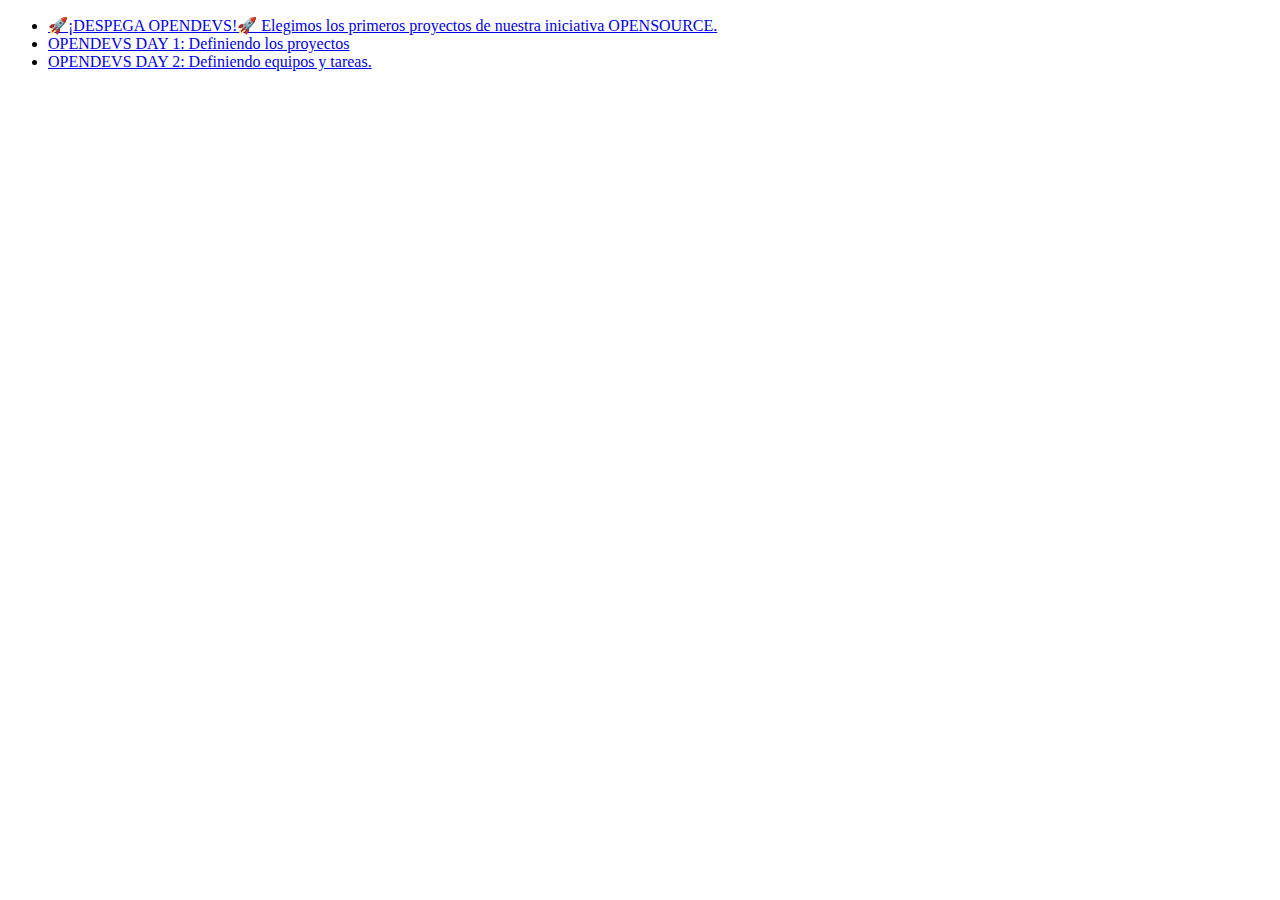
<file: unidad_01/index.html>
<!DOCTYPE html>
<html lang="es">
<head>
    <meta charset="UTF-8">
    <title>Ejercicio de Introducción a HTML en OpenBootcamp</title>
</head>
<body>
<!--Este es mi primer comentario de dos líneas-->
<!--Aprendiendo a documentar mi código con OpenBootcamp-->
<ul>
    <li>
        <a href="https://www.youtube.com/watch?v=7RVShhWzGV8" target="youtube">
        🚀¡DESPEGA OPENDEVS!🚀 Elegimos los primeros proyectos de nuestra iniciativa OPENSOURCE.
        </a>
    </li>
    <li>
        <a href="https://www.youtube.com/watch?v=7RVShhWzGV8" target="youtube">
            OPENDEVS DAY 1: Definiendo los proyectos
        </a>
    </li>
    <li>
        <a href="https://www.youtube.com/watch?v=01byq8fmu8s" target="youtube">
            OPENDEVS DAY 2: Definiendo equipos y tareas.
        </a>
    </li>
</ul>
</body>
</html>
</file>
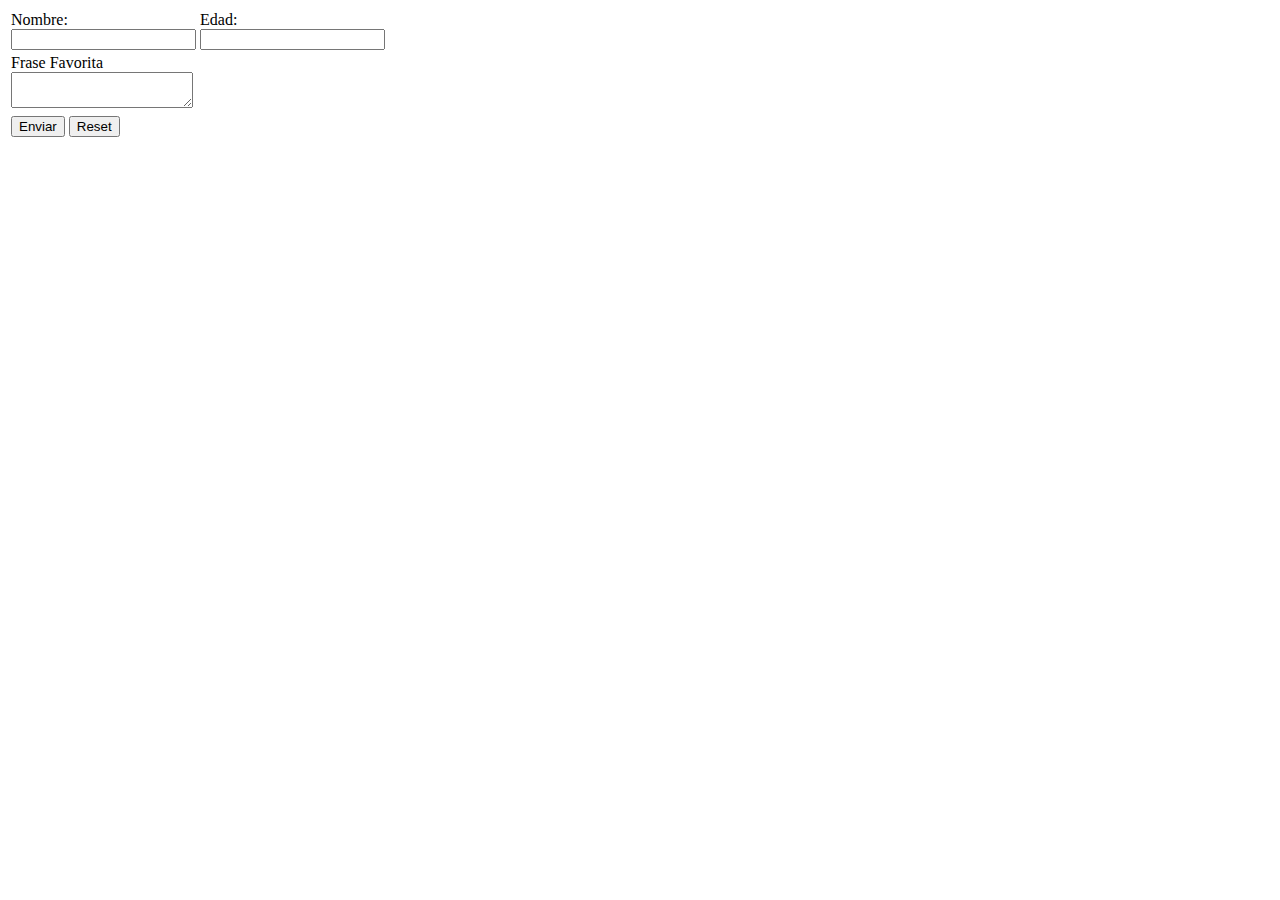
<file: unidad_02/index.html>
<!DOCTYPE html>
<html lang="es">
<head>
    <meta charset="UTF-8">
    <title>Ejercicio 02 - Formularios en HTML</title>
</head>
<body>
<form action="/">
    <table>
        <tr>
            <td>
                <label for="nombre">Nombre:</label><br>
                <input type="text" name="nombre" id="nombre"/>
            </td>
            <td>
                <label for="edad">Edad:</label><br>
                <input type="number" name="edad" id="edad"/>
            </td>
        </tr>
        <tr>
            <td colspan="2">
                <label for="frase-favorita">Frase Favorita</label><br>
                <textarea name="frase-favorita" id="frase-favorita"></textarea>
            </td>
        </tr>
        <tr>
            <td colspan="2">
                <button type="submit">Enviar</button>
                <button type="reset">Reset</button>
            </td>
        </tr>
    </table>
</form>
</body>
</html>
</file>
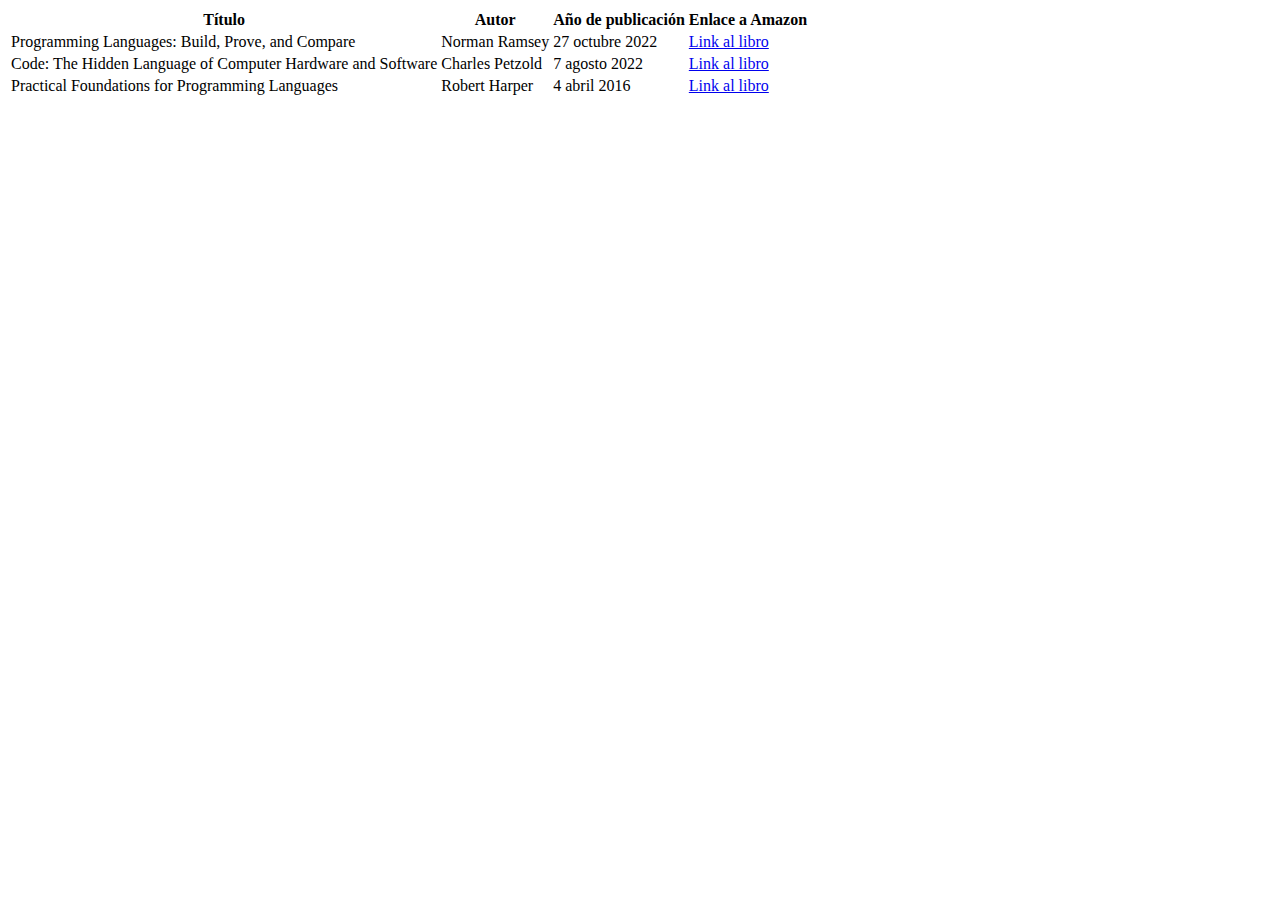
<file: unidad_02/ejercicio_02/index.html>
<!DOCTYPE html>
<html lang="es">
<head>
    <meta charset="UTF-8">
    <title>Ejercicio 02/2 - Tablas en HTML</title>
</head>
<body>
<form action="/">
    <table>
        <thead>
        <tr>
            <th>Título</th>
            <th>Autor</th>
            <th>Año de publicación</th>
            <th>Enlace a Amazon</th>
        </tr>
        </thead>
        <tbody>
        <tr>
            <td>Programming Languages: Build, Prove, and Compare</td>
            <td>Norman Ramsey</td>
            <td>27 octubre 2022</td>
            <td>
                <a href="https://www.amazon.com/-/es/Norman-Ramsey/dp/110718018X/ref=sr_1_1?keywords=programming+languages&qid=1671162479&s=books&sprefix=progra%2Cstripbooks-intl-ship%2C290&sr=1-1"
                   target="amazon">Link al libro</a></td>
        </tr>
        <tr>
            <td>Code: The Hidden Language of Computer Hardware and Software</td>
            <td>Charles Petzold</td>
            <td>7 agosto 2022</td>
            <td>
                <a href="https://www.amazon.com/-/es/Charles-Petzold/dp/0137909101/ref=sr_1_2?keywords=programming+languages&qid=1671162479&s=books&sprefix=progra%2Cstripbooks-intl-ship%2C290&sr=1-2"
                   target="amazon">Link al libro</a></td>
        </tr>
        <tr>
            <td>Practical Foundations for Programming Languages</td>
            <td>Robert Harper</td>
            <td>4 abril 2016</td>
            <td>
                <a href="https://www.amazon.com/-/es/Robert-Harper/dp/1107150302/ref=sr_1_3?keywords=programming+languages&qid=1671162479&s=books&sprefix=progra%2Cstripbooks-intl-ship%2C290&sr=1-3"
                   target="amazon">Link al libro</a></td>
        </tr>
        </tbody>
    </table>
</form>
</body>
</html>
</file>
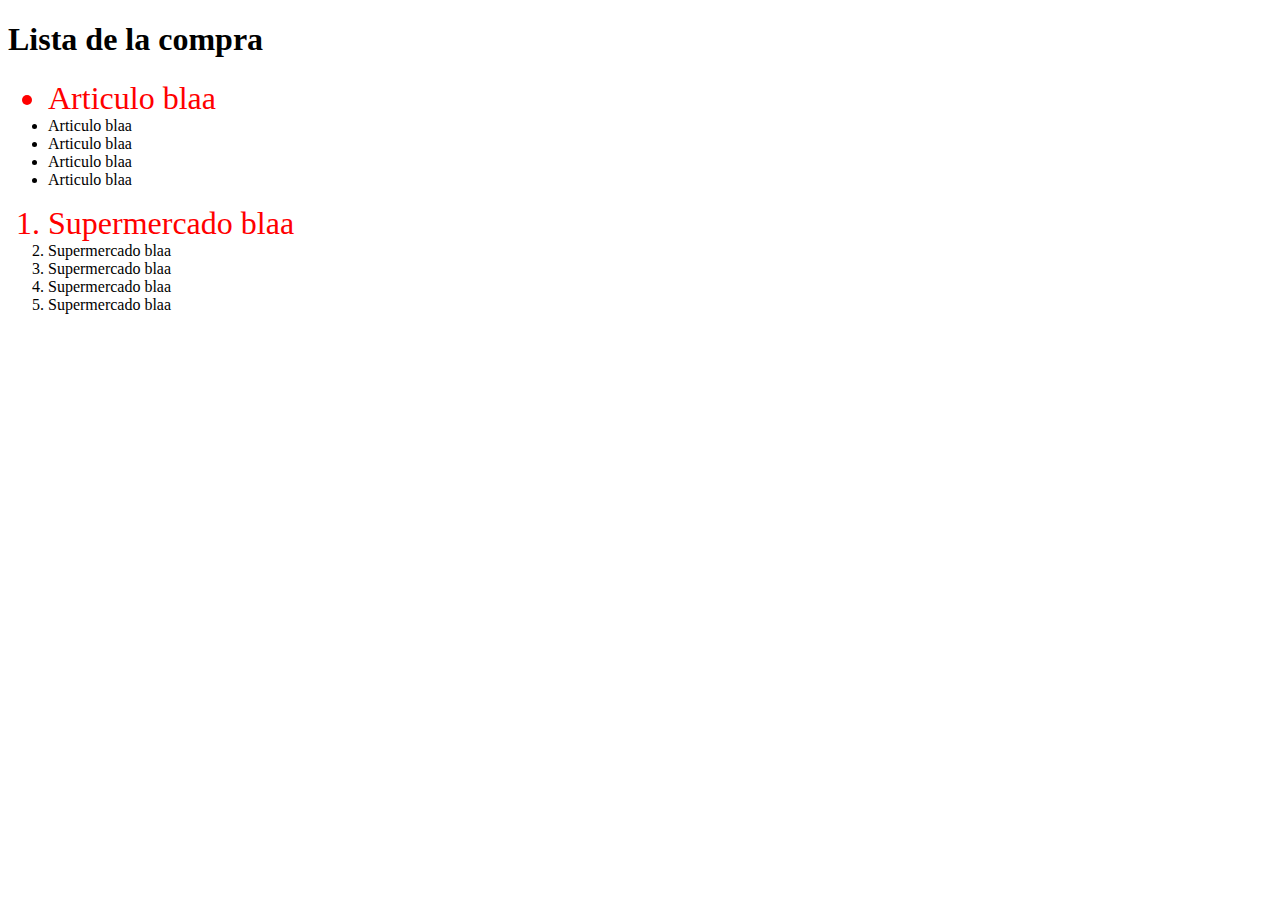
<file: unidad_04/ejercicio_01/index.html>
<!DOCTYPE html>
<html lang="es">
<head>
    <meta charset="UTF-8">
    <title>Ganando precisión con los selectores en CSS</title>
    <link rel="stylesheet" href="main.css">
</head>
<body>

<h1 class="encabezado" id="titulo">Lista de la compra</h1>
<ul>
    <li id="elemento-1">Articulo blaa</li>
    <li id="elemento-2"> Articulo blaa</li>
    <li id="elemento-3"> Articulo blaa</li>
    <li id="elemento-4"> Articulo blaa</li>
    <li id="elemento-5"> Articulo blaa</li>
</ul>
<ol>
    <li id="super-1">Supermercado blaa</li>
    <li id="super-2"> Supermercado blaa</li>
    <li id="super-3"> Supermercado blaa</li>
    <li id="super-4"> Supermercado blaa</li>
    <li id="super-5"> Supermercado blaa</li>
</ol>
</body>
</html>
</file>
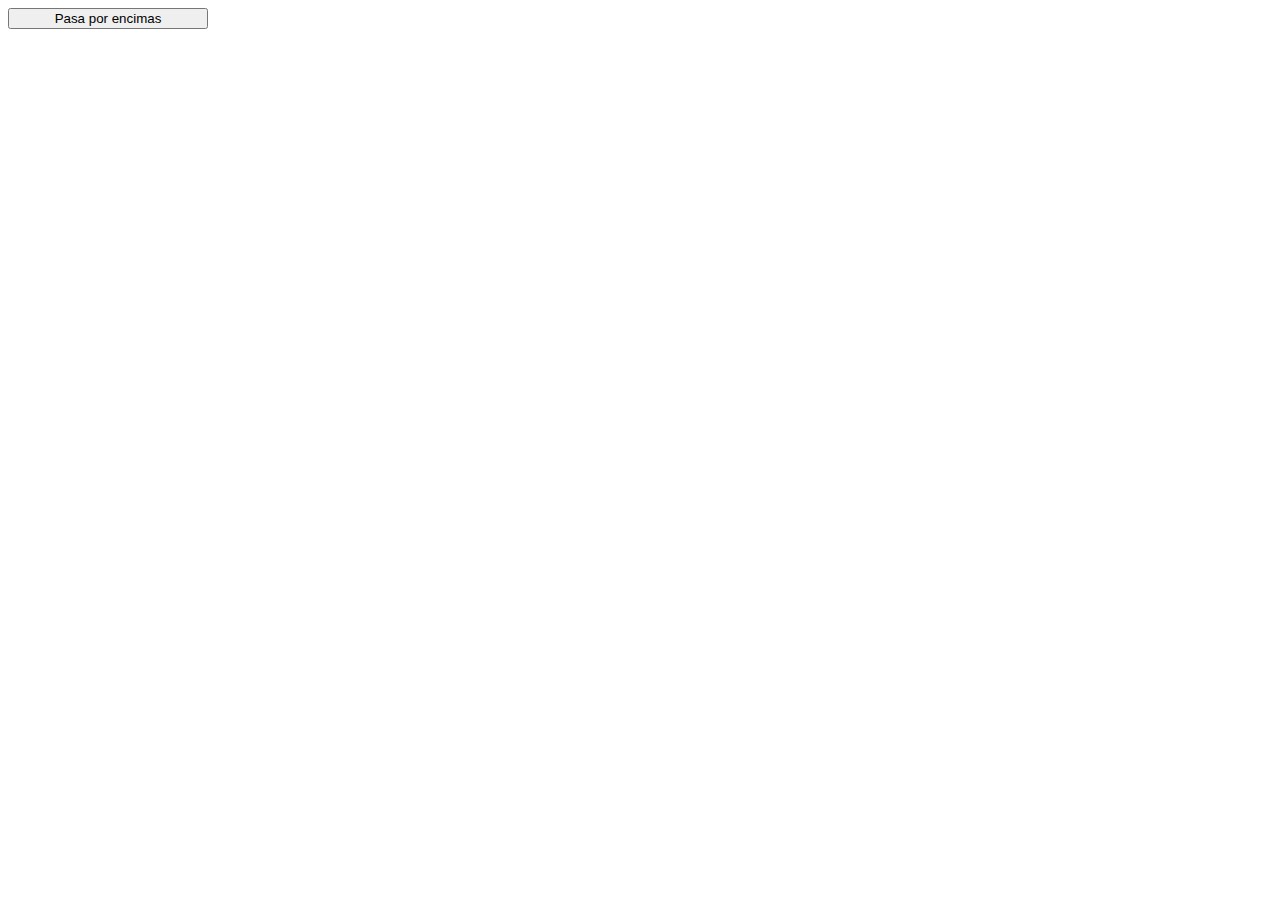
<file: unidad_06/ejercicio_01/index.html>
<!DOCTYPE html>
<html lang="es">
<head>
    <meta charset="UTF-8">
    <title>Selectores, pseudo-clases y pseudo-elementos en CSS</title>
    <link rel="stylesheet" href="main.css">
</head>
<body>
<button type="button"></button>
</body>
</html>
</file>
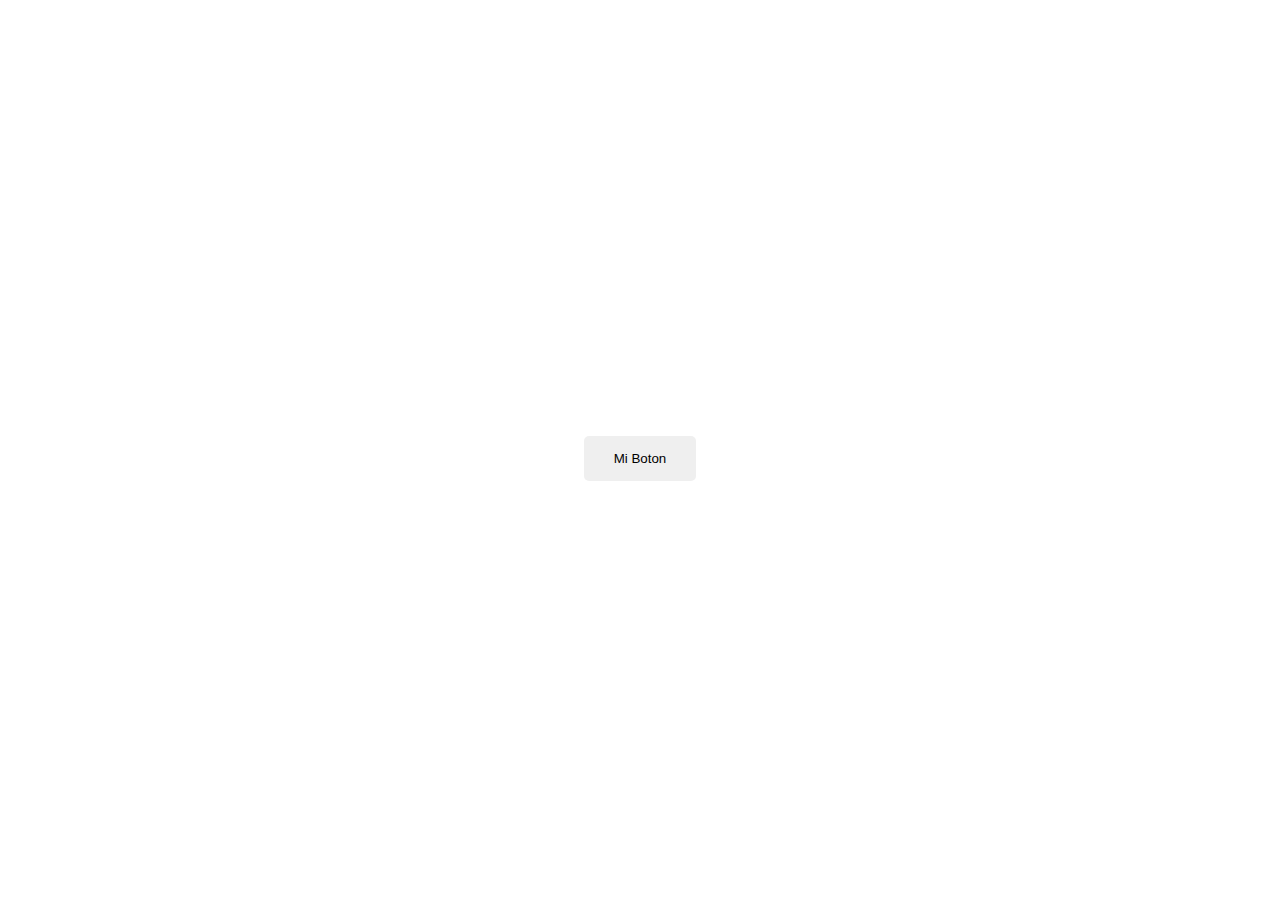
<file: unidad_09/ejercicio_01/index.html>
<!DOCTYPE html>
<html lang="es">
<head>
    <meta charset="UTF-8">
    <meta http-equiv="X-UA-Compatible" content="IE=edge">
    <meta name="viewport" content="width=device-width, initial-scale=1.0">
    <title>Animaciones y transiciones en CSS</title>
    <link rel="stylesheet" href="main.css">
</head>
<body>

<button class="btn-modern">Mi Boton</button>
</body>
</html>
</file>
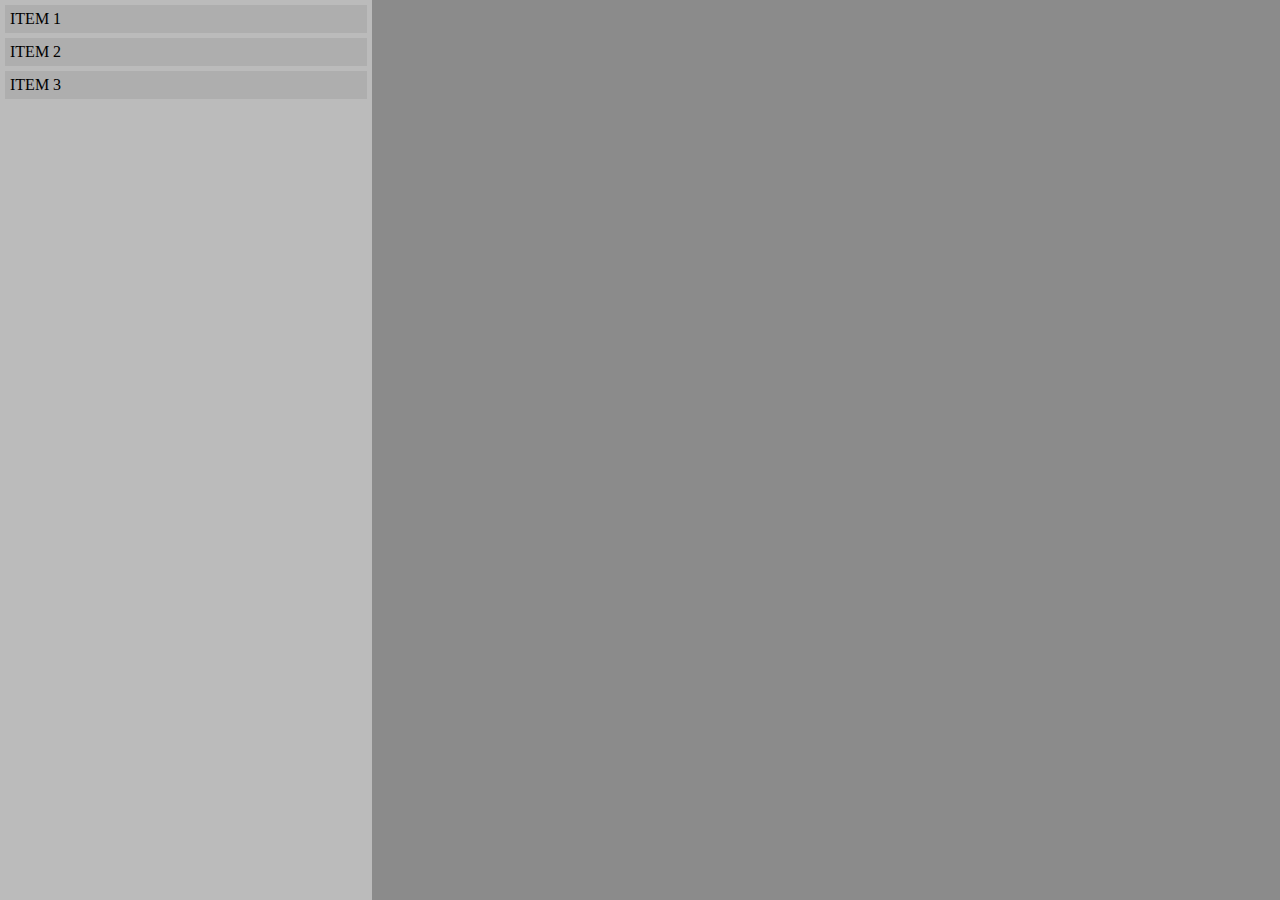
<file: unidad_10/ejercicio_01/index.html>
<!DOCTYPE html>
<html lang="es">
<head>
    <meta charset="UTF-8">
    <meta http-equiv="X-UA-Compatible" content="IE=edge">
    <meta name="viewport" content="width=device-width, initial-scale=1.0">
    <title>Diseño Responsive con CSS</title>
    <link rel="stylesheet" href="main.css">
</head>
<body>
<section class="sec-sidebar">
    <nav>
        <ul>
            <li>ITEM 1</li>
            <li>ITEM 2</li>
            <li>ITEM 3</li>
        </ul>
    </nav>
</section>
<section class="sec-main">
&nbsp;
</section>
</body>
</html>
</file>
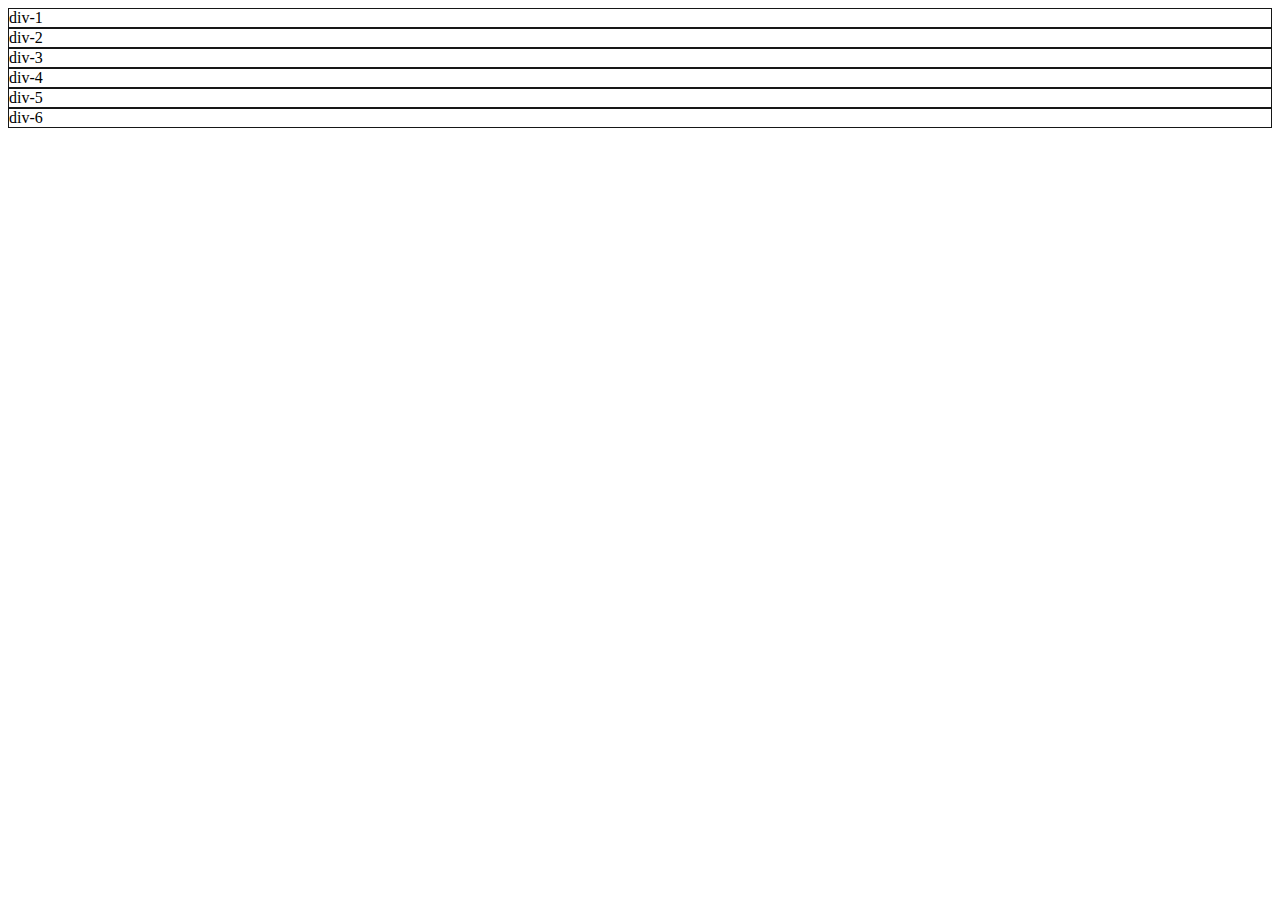
<file: unidad_11/ejercicio_01/index.html>
<!doctype html>
<html lang="es">
<head>
    <meta charset="utf-8">
    <meta name="viewport" content="width=device-width, initial-scale=1">
    <title>Sistema grid de Bootstrap</title>
    <link href="https://cdn.jsdelivr.net/npm/bootstrap@5.3.0-alpha1/dist/css/bootstrap.min.css" rel="stylesheet"
          integrity="sha384-GLhlTQ8iRABdZLl6O3oVMWSktQOp6b7In1Zl3/Jr59b6EGGoI1aFkw7cmDA6j6gD" crossorigin="anonymous">
    <style>
        .row div {
            border: 1px solid #161717
        }
    </style>
</head>
<body>

<main class="container">
    <div class="row mb-3 text-center">
        <div class=" col-xxl-12 col-xl-2  col-lg-3  col-md-4  col-6">div-1</div>
        <div class=" col-xxl-12 col-xl-2  col-lg-3  col-md-4  col-6">div-2</div>
        <div class=" col-xxl-12 col-xl-2  col-lg-3  col-md-4  col-6">div-3</div>
        <div class="col-xxl-12 col-xl-2  col-lg-3  col-md-4  col-6">div-4</div>
        <div class="col-xxl-12 col-xl-2  col-lg-3 d-lg-none d-xl-block  col-md-4  col-6">div-5</div>
        <div class=" col-xxl-12 col-xl-2  col-lg-3 d-lg-none d-xl-block  col-md-4  col-6">div-6</div>
    </div>
</main>

</body>
</html>
</file>
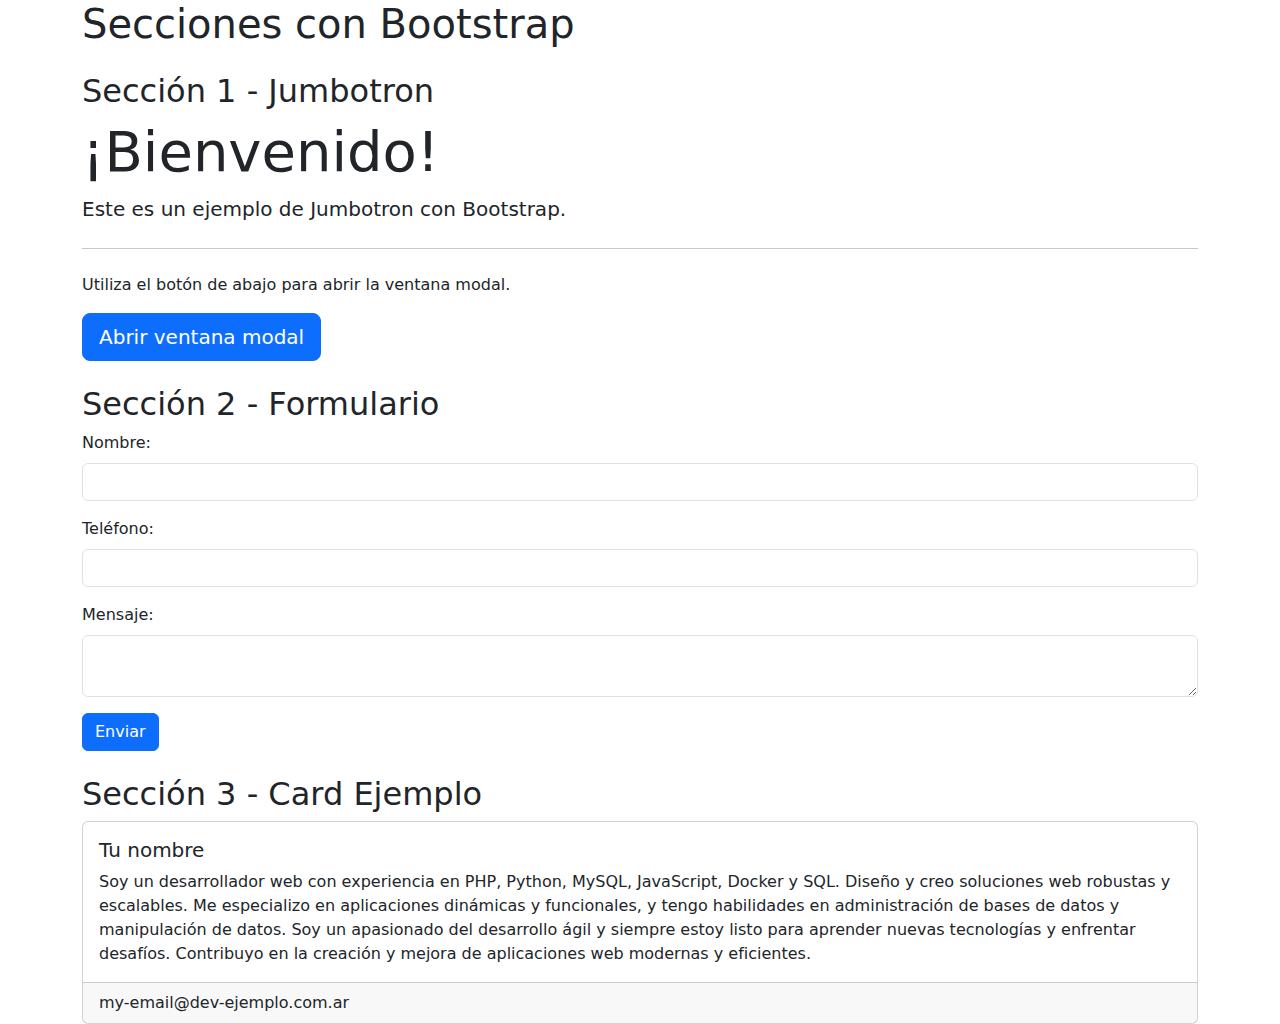
<file: unidad_12/ejercicio_01/index.html>
<!DOCTYPE html>
<html lang="es">
<head>
    <meta charset="UTF-8">
    <meta name="viewport" content="width=device-width, initial-scale=1.0">
    <link rel="stylesheet" href="https://cdn.jsdelivr.net/npm/bootstrap@5.0.1/dist/css/bootstrap.min.css">
    <title>Sistema grid de Bootstrap</title>
</head>
<body>
<div class="container">
    <h1>Secciones con Bootstrap</h1>

    <!-- Sección 1 -->
    <section class="mt-4">
        <h2>Sección 1 - Jumbotron</h2>
        <div class="jumbotron">
            <h1 class="display-4">¡Bienvenido!</h1>
            <p class="lead">Este es un ejemplo de Jumbotron con Bootstrap.</p>
            <hr class="my-4">
            <p>Utiliza el botón de abajo para abrir la ventana modal.</p>
            <button class="btn btn-primary btn-lg" data-toggle="modal" data-target="#myModal">Abrir ventana modal</button>
        </div>
    </section>

    <!-- Sección 2 -->
    <section class="mt-4">
        <h2>Sección 2 - Formulario</h2>
        <form>
            <div class="mb-3">
                <label for="nombre" class="form-label">Nombre:</label>
                <input type="text" class="form-control" id="nombre">
            </div>
            <div class="mb-3">
                <label for="telefono" class="form-label">Teléfono:</label>
                <input type="number" class="form-control" id="telefono">
            </div>
            <div class="mb-3">
                <label for="mensaje" class="form-label">Mensaje:</label>
                <textarea class="form-control" id="mensaje"></textarea>
            </div>
            <button type="submit" class="btn btn-primary">Enviar</button>
        </form>
    </section>

    <!-- Sección 3 -->
    <section class="mt-4">
        <h2>Sección 3 - Card Ejemplo</h2>
        <div class="card">
            <div class="card-body">
                <h5 class="card-title">Tu nombre</h5>
                <p class="card-text">Soy un desarrollador web con experiencia en
                    PHP, Python, MySQL, JavaScript, Docker y SQL. Diseño y creo
                    soluciones web robustas y escalables. Me especializo en
                    aplicaciones dinámicas y funcionales, y tengo habilidades
                    en administración de bases de datos y manipulación de datos.
                    Soy un apasionado del desarrollo ágil y siempre estoy
                    listo para aprender nuevas tecnologías y enfrentar desafíos.
                    Contribuyo en la creación y mejora de aplicaciones
                    web modernas y eficientes.</p>
            </div>
            <div class="card-footer">
                my-email@dev-ejemplo.com.ar
            </div>
        </div>
    </section>
</div>

<!-- Ventana modal -->
<div class="modal fade" id="myModal" tabindex="-1" role="dialog" aria-labelledby="myModalLabel" aria-hidden="true">
    <div class="modal-dialog" role="document">
        <div class="modal-content">
            <div class="modal-header">
                <h5 class="modal-title" id="myModalLabel">Ventana modal</h5>
                <button type="button" class="close" data-dismiss="modal" aria-label="Close">
                    <span aria-hidden="true">&times;</span>
                </button>
            </div>
            <div class="modal-body">
                <p>¡Hola! Esta es una ventana modal.</p>
                <p>Puedes agregar contenido adicional aquí.</p>
            </div>
            <div class="modal-footer">
                <button type="button" class="btn btn-secondary" data-dismiss="modal">Cerrar</button>
            </div>
        </div>
    </div>
</div>

<!-- Incluir la librería de Bootstrap -->
<script src="https://cdn.jsdelivr.net/npm/bootstrap@5.0.1/dist/js/bootstrap.bundle.min.js"></script>
</body>
</html>
</file>
<file: unidad_04/ejercicio_01/main.css>
ul li#elemento-1, ol li#super-1 {
    color: red;
    font-size: 2rem;
}
</file>
<file: unidad_06/ejercicio_01/main.css>
button{
    width: 200px;
}
button::after{
    content: 'Pasa por encimas';
}
button:hover{
    color: white;
    background-color: red;
}
button:hover::after{
    content: '¡Hecho!';
}
</file>
<file: unidad_09/ejercicio_01/main.css>
body {
    display: flex;
    justify-content: center;
    align-items: center;
    min-height: 100vh;
}

.btn-modern {
    padding: 15px 30px;
    border-radius: 5px;
    border: none;
    cursor: pointer;
}

.btn-modern:hover {
    color: blue;
    background-color: #bbbbbb;
    transform: translateY(-5px);
    animation: alternate;
    transition: 0.4s;
    box-shadow: rgba(139, 139, 139, 0.44) 5px 10px 10px;
}
</file>
<file: unidad_10/ejercicio_01/main.css>
body {
    margin: 0;
    padding: 0;
    display: flex;
    min-height: 100vh;
}

.sec-sidebar {
    flex-grow: 1;
    /*min-width: 30vw;*/
    /*min-height: 100vh;*/
    background-color: #bbbbbb;
}

.sec-sidebar nav ul {
    margin: 0;
    padding: 0;
    list-style: none;
}

.sec-sidebar nav li {
    margin: 5px;
    padding: 5px;
    background-color: rgba(168, 168, 168, 0.73);
}

.sec-main {
    flex-grow: 3;
    /*min-width: 70vw;*/
    /*min-height: 100vh;*/
    background-color: #8b8b8b;
}

@media (max-width: 640px) {
    body {
        flex-direction: column-reverse;
        align-content: stretch;
        min-height: inherit;
        overflow: hidden;
    }

    .sec-sidebar {
        flex-grow: inherit;
        min-height: inherit;
        background-color: #bbbbbb;
        top: -35px;
        position: relative;
    }

    .sec-sidebar nav ul {
        margin: 0;
        padding: 0;
        list-style: none;
        display: flex;
        justify-content: center;
    }

    .sec-sidebar nav li {
        margin: 5px;
        padding: 5px;
        background-color: rgba(168, 168, 168, 0.73);
        flex-shrink: initial;
    }

    .sec-main {
        flex-grow: inherit;
        min-width: inherit;
        height: 100vh;
    }
}
</file>
